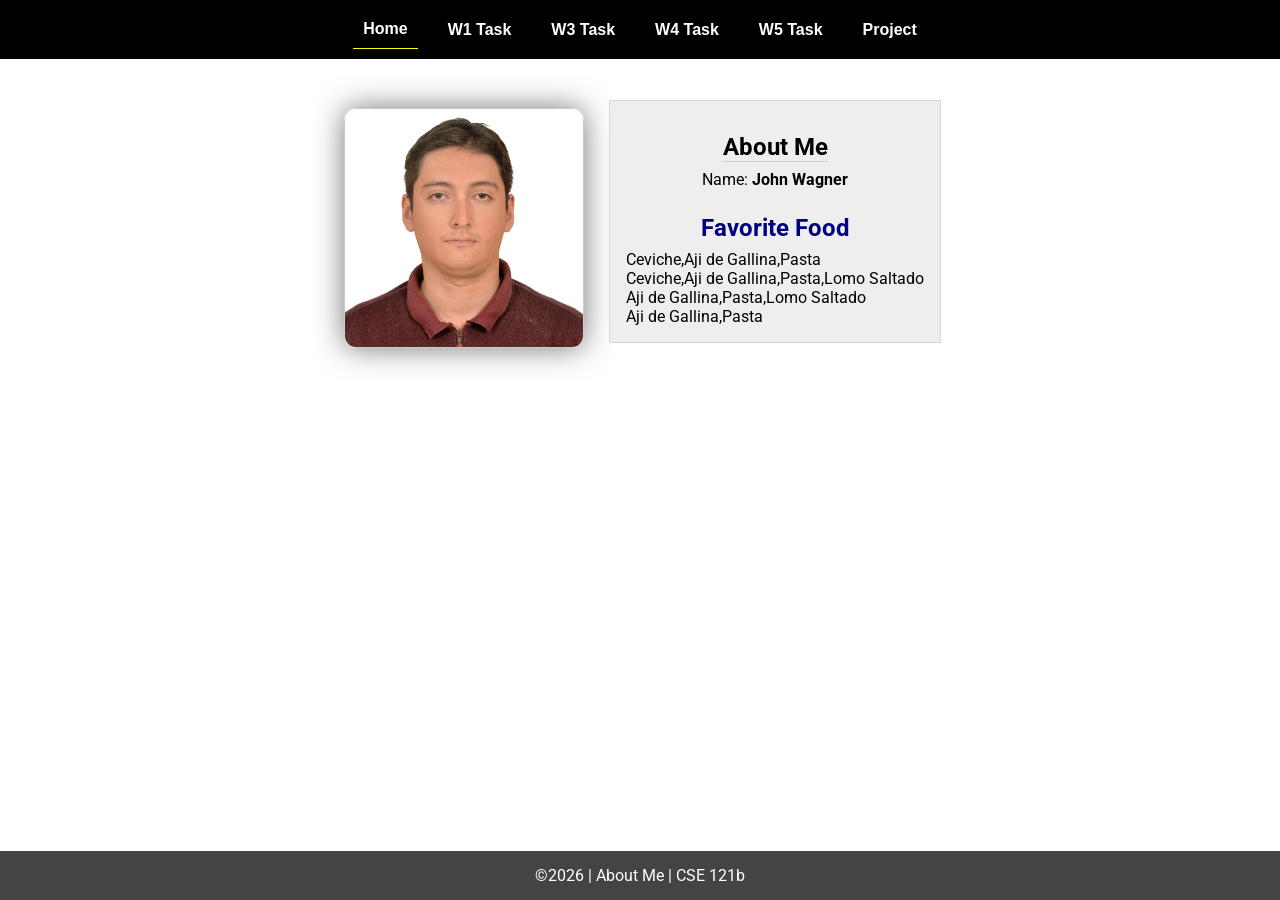
<file: index.html>
<!DOCTYPE html>
<html lang="en">
  <head>
    <meta charset="UTF-8" />
    <meta name="viewport" content="width=device-width, initial-scale=1.0" />
    <title>About Me | CSE 121b | W02: Programming Tasks</title>
    <link rel="preconnect" href="https://fonts.googleapis.com" />
    <link rel="preconnect" href="https://fonts.gstatic.com" crossorigin />
    <link
      href="https://fonts.googleapis.com/css2?family=Roboto:wght@400;600&display=swap"
      rel="stylesheet"
    />
    <link rel="stylesheet" href="styles/main.css" />
  </head>

  <body>
    <nav>
      <ul id="menu">
        <li><a id="toggleMenu">&equiv;</a></li>
        <li><a href="index.html" class="active">Home</a></li>
        <li><a href="w01-task.html">W1 Task</a></li>
        <li><a href="w03-task.html">W3 Task</a></li>
        <li><a href="w04-task.html">W4 Task</a></li>
        <li><a href="w05-task.html">W5 Task</a></li>
        <li><a href="project.html">Project</a></li>
      </ul>
    </nav>
    <main id="home">
      <picture>
        <img src="images/placeholder.png" alt="Placeholder Image" />
      </picture>
      <section>
        <h1>About Me</h1>
        <div class="info">Name: <span id="name"></span></div>
        <h2>Favorite Food</h2>
        <div class="block" id="food"></div>
      </section>
    </main>
    <footer>&copy;<span id="year"></span> | About Me | CSE 121b</footer>
    <script src="scripts/main.js"></script>
    <script src="scripts/w02-task.js"></script>
  </body>
</html>
</file>
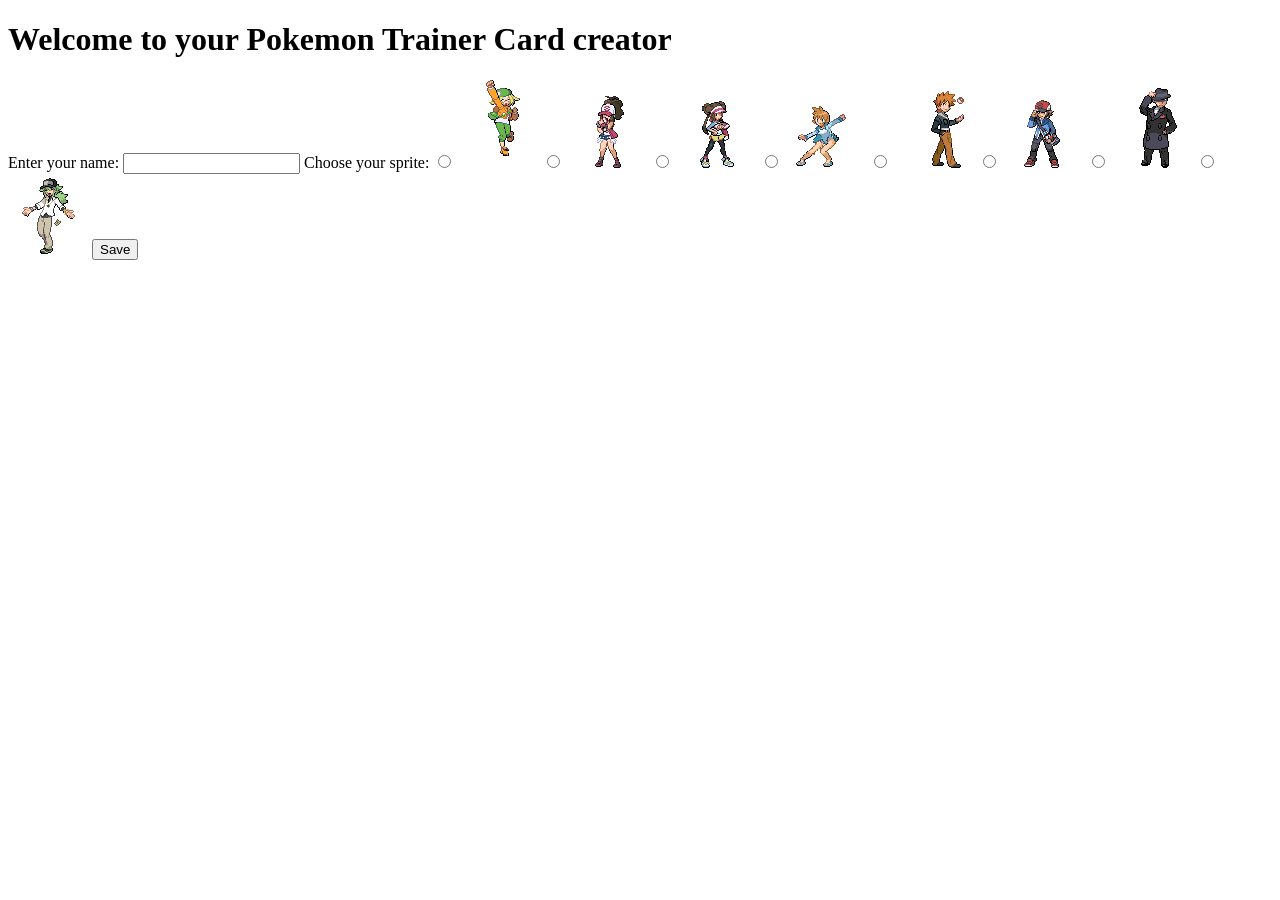
<file: Final_Project.html>
<!DOCTYPE html>
<html lang="en">
  <head>
    <meta charset="UTF-8" />
    <meta name="viewport" content="width=device-width, initial-scale=1.0" />
    <title>Final Project</title>
  </head>
  <body>
    <h1 id="site_title">Welcome to your Pokemon Trainer Card creator</h1>
    <div id="user_info">
      <label for="pkTrainerName">Enter your name: </label>
      <input id="pkTrainerName" name="pkTrainerName" type="text" />
      <label>Choose your sprite: </label>
      <input
        type="radio"
        id="pkTrainerSprite_Bianca"
        name="pkTrainerSprite"
        value="./images/Bianca_PK.png"
      />
      <label for="pkTrainerSprite_Bianca"
        ><img src="./images/Bianca_PK.png"
      /></label>
      <input
        type="radio"
        id="pkTrainerSprite_female"
        name="pkTrainerSprite"
        value="./images/female_prota_PK.png"
      />
      <label for="pkTrainerSprite_female"
        ><img src="./images/female_prota_PK.png"
      /></label>
      <input
        type="radio"
        id="pkTrainerSprite_female2"
        name="pkTrainerSprite"
        value="./images/female_prota2_PK.png"
      />
      <label for="pkTrainerSprite_female2"
        ><img src="./images/female_prota2_PK.png"
      /></label>
      <input
        type="radio"
        id="pkTrainerSprite_misty"
        name="pkTrainerSprite"
        value="./images/misty_PK.png"
      />
      <label for="pkTrainerSprite_misty"
        ><img src="./images/misty_PK.png"
      /></label>
      <input
        type="radio"
        id="pkTrainerSprite_Blue"
        name="pkTrainerSprite"
        value="./images/Blue_PK.png"
      />
      <label for="pkTrainerSprite_Blue"
        ><img src="./images/Blue_PK.png"
      /></label>
      <input
        type="radio"
        id="pkTrainerSprite_male"
        name="pkTrainerSprite"
        value="./images/pkTrainerSprite_male.png"
      />
      <label for="pkTrainerSprite_male"
        ><img src="./images/male_prota_PK.png"
      /></label>
      <input
        type="radio"
        id="pkTrainerSprite_giovanni"
        name="pkTrainerSprite"
        value="./images/giovanni_PK.png"
      />
      <label for="pkTrainerSprite_giovanni"
        ><img src="./images/giovanni_PK.png"
      /></label>
      <input
        type="radio"
        id="pkTrainerSprite_N"
        name="pkTrainerSprite"
        value="./images/N_PK.png"
      />
      <label for="pkTrainerSprite_N"><img src="./images/N_PK.png" /></label>
      <button id="submit_trainer_info">Save</button>
    </div>
    <script src="./scripts/final_project.js"></script>
  </body>
</html>
</file>
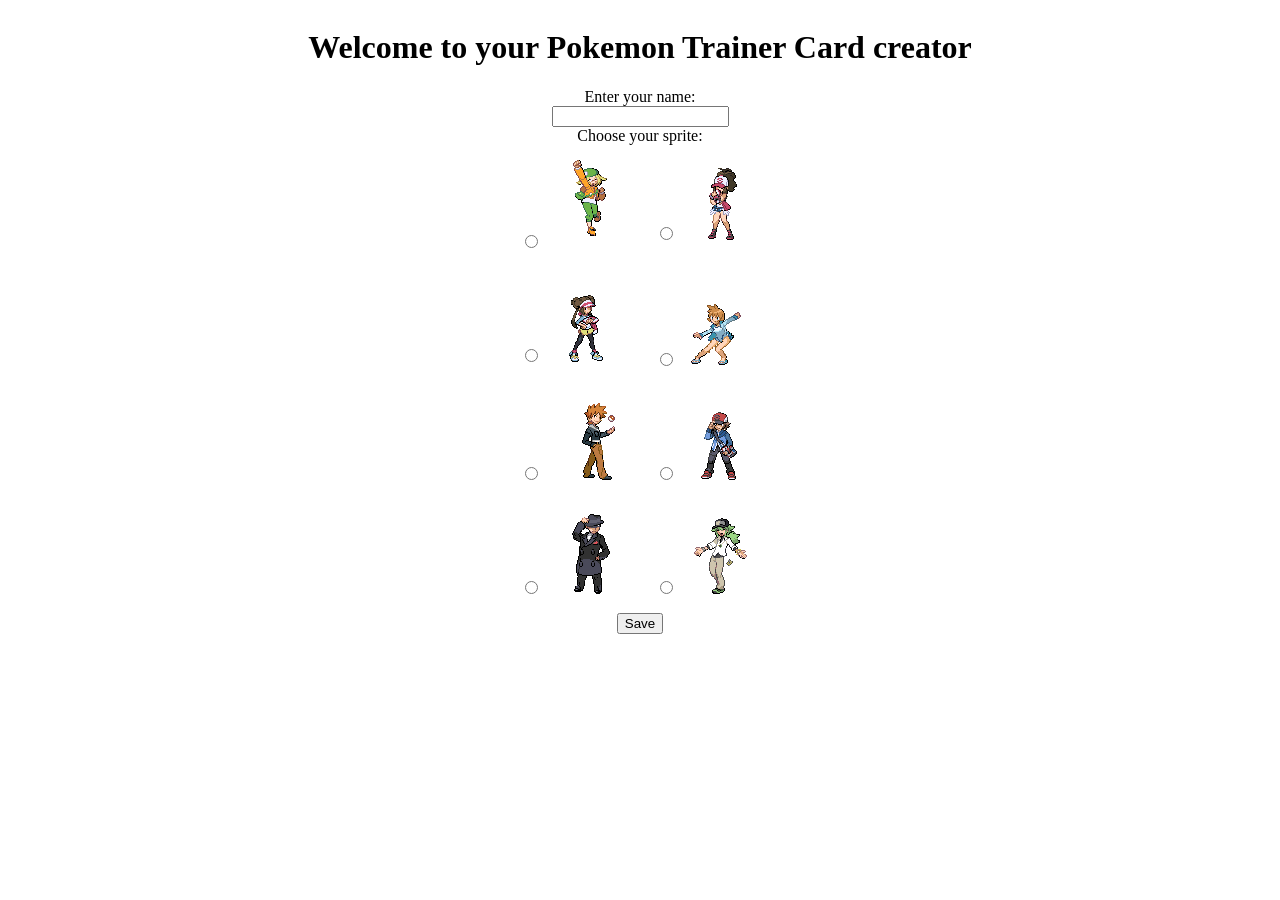
<file: project.html>
<!DOCTYPE html>
<html lang="en">
  <head>
    <meta charset="UTF-8" />
    <meta name="viewport" content="width=device-width, initial-scale=1.0" />
    <title>Final Project</title>
    <link rel="stylesheet" href="styles/project.css" />
  </head>
  <body>
    <h1 id="site_title">Welcome to your Pokemon Trainer Card creator</h1>
    <div id="user_info">
      <label for="pkTrainerName">Enter your name: </label>
      <input id="pkTrainerName" name="pkTrainerName" type="text" />
      <label>Choose your sprite: </label>
      <div class="spriteOptions">
        <div class="spriteSelection">
          <input
            type="radio"
            id="pkTrainerSprite_Bianca"
            name="pkTrainerSprite"
            value="./images/Bianca_PK.png"
          />
          <label for="pkTrainerSprite_Bianca"
            ><img src="./images/Bianca_PK.png"
          /></label>
        </div>
        <div class="spriteSelection">
          <input
            type="radio"
            id="pkTrainerSprite_female"
            name="pkTrainerSprite"
            value="./images/female_prota_PK.png"
          />
          <label for="pkTrainerSprite_female"
            ><img src="./images/female_prota_PK.png"
          /></label>
        </div>
        <div class="spriteSelection">
          <input
            type="radio"
            id="pkTrainerSprite_female2"
            name="pkTrainerSprite"
            value="./images/female_prota2_PK.png"
          />
          <label for="pkTrainerSprite_female2"
            ><img src="./images/female_prota2_PK.png"
          /></label>
        </div>
        <div class="spriteSelection">
          <input
            type="radio"
            id="pkTrainerSprite_misty"
            name="pkTrainerSprite"
            value="./images/misty_PK.png"
          />
          <label for="pkTrainerSprite_misty"
            ><img src="./images/misty_PK.png"
          /></label>
        </div>
        <div class="spriteSelection">
          <input
            type="radio"
            id="pkTrainerSprite_Blue"
            name="pkTrainerSprite"
            value="./images/Blue_PK.png"
          />
          <label for="pkTrainerSprite_Blue"
            ><img src="./images/Blue_PK.png"
          /></label>
        </div>
        <div class="spriteSelection">
          <input
            type="radio"
            id="pkTrainerSprite_male"
            name="pkTrainerSprite"
            value="./images/male_prota_PK.png"
          />
          <label for="pkTrainerSprite_male"
            ><img src="./images/male_prota_PK.png"
          /></label>
        </div>
        <div class="spriteSelection">
          <input
            type="radio"
            id="pkTrainerSprite_giovanni"
            name="pkTrainerSprite"
            value="./images/giovanni_PK.png"
          />
          <label for="pkTrainerSprite_giovanni"
            ><img src="./images/giovanni_PK.png"
          /></label>
        </div>
        <div class="spriteSelection">
          <input
            type="radio"
            id="pkTrainerSprite_N"
            name="pkTrainerSprite"
            value="./images/N_PK.png"
          />
          <label for="pkTrainerSprite_N"><img src="./images/N_PK.png" /></label>
        </div>
      </div>
      <button id="submit_trainer_info">Save</button>
    </div>
    <script src="./scripts/final_project.js"></script>
  </body>
</html>
</file>
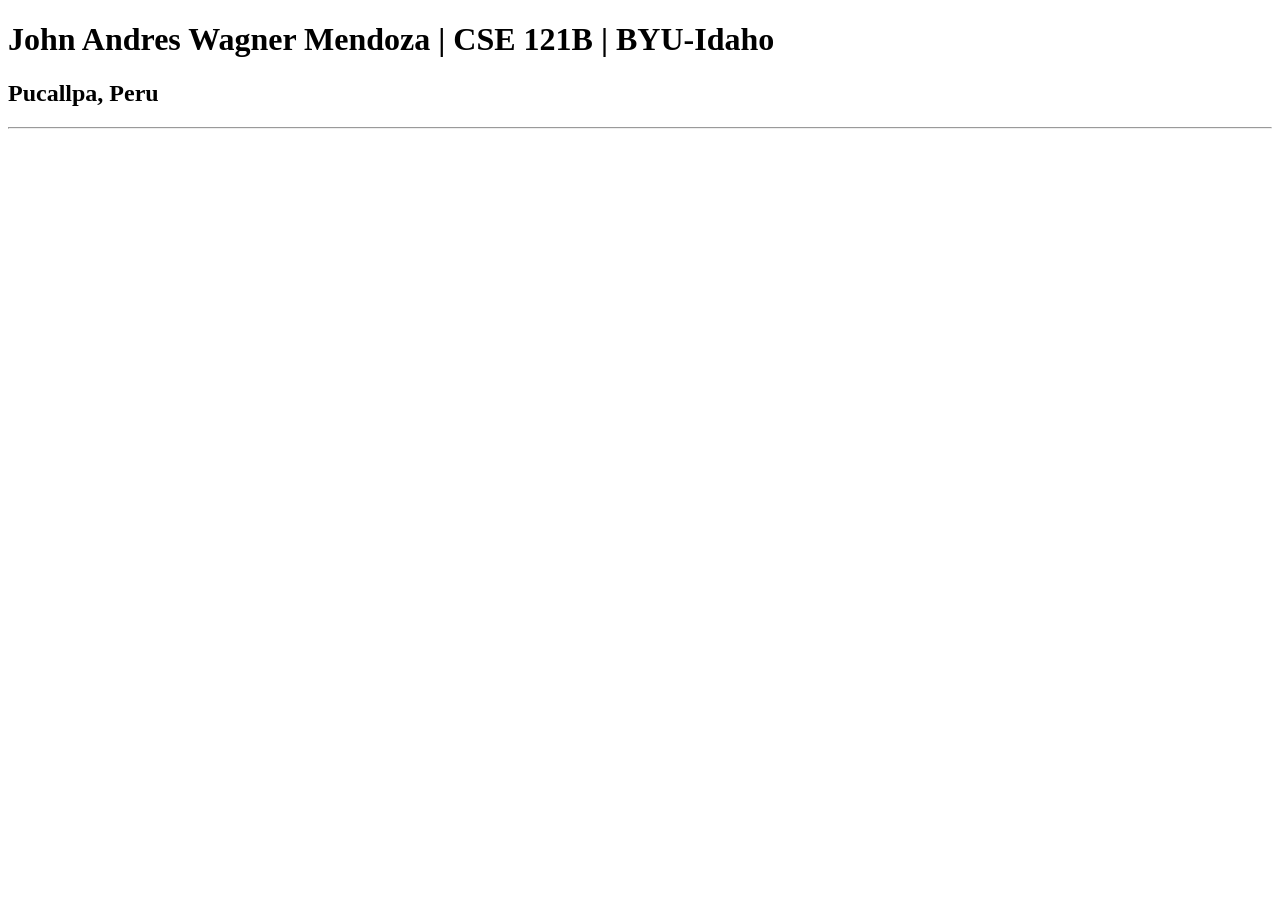
<file: test.html>
<!DOCTYPE html>
<html lang="en">
  <head>
    <meta charset="UTF-8" />
    <meta name="viewport" content="width=device-width, initial-scale=1.0" />
    <title>John Andres Wagner Mendoza | CSE 121B | BYU-Idaho</title>
  </head>
  <body>
    <h1>John Andres Wagner Mendoza | CSE 121B | BYU-Idaho</h1>
    <h2>Pucallpa, Peru</h2>
    <hr>
  </body>
</html>
</file>
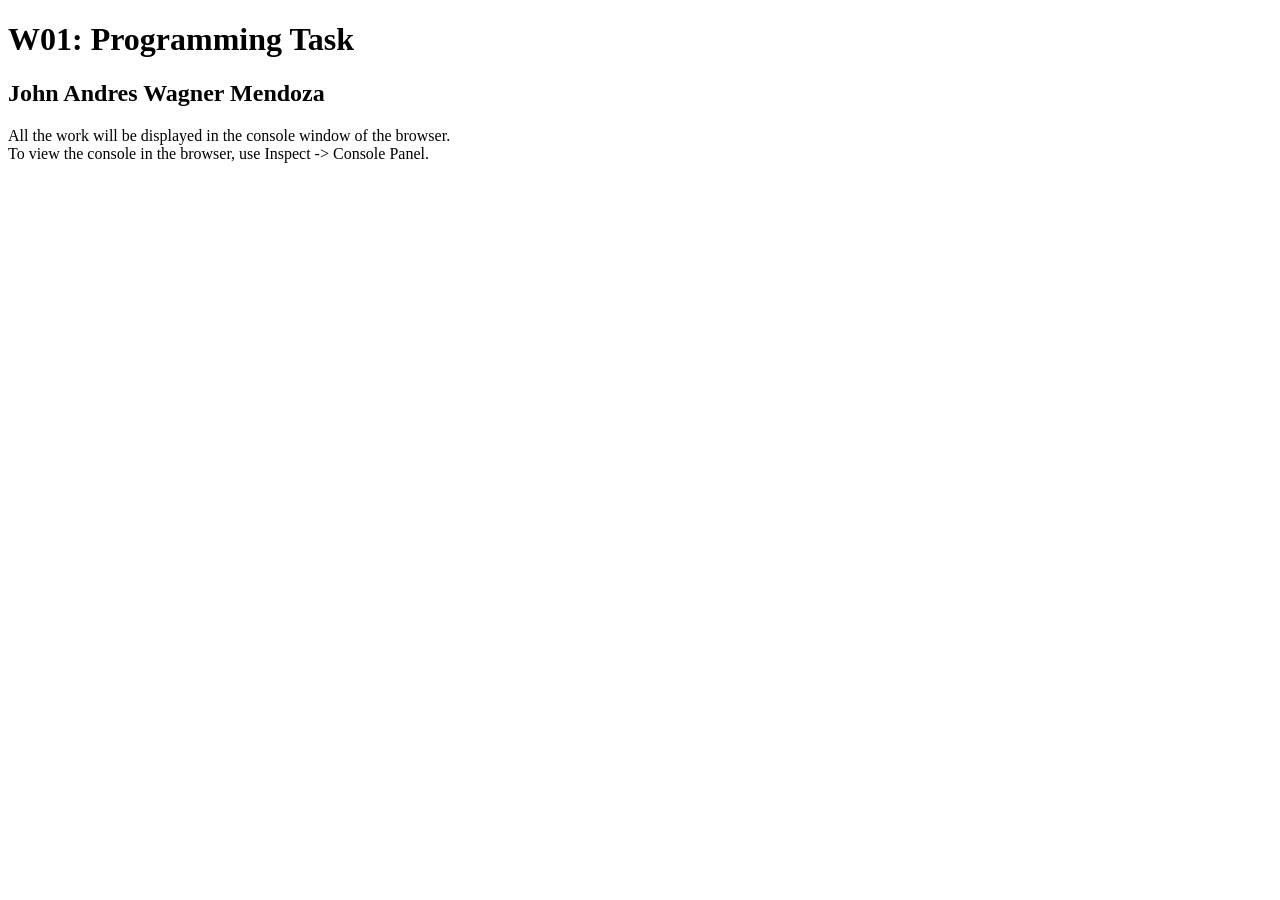
<file: w01-task.html>
<!DOCTYPE html>
<html lang="en">

<head>
  <meta charset="UTF-8">
  <meta name="viewport" content="width=device-width, initial-scale=1.0">
  <title>W01: Programming Task</title>
</head>

<body>
  <h1>W01: Programming Task</h1>
  <h2>John Andres Wagner Mendoza</h2>
  <p>All the work will be displayed in the console window of the browser.
    <br>To view the console in the browser, use Inspect -> Console Panel.
  </p>

  <script src="w01-task.js"></script>

</body>
</html>
</file>
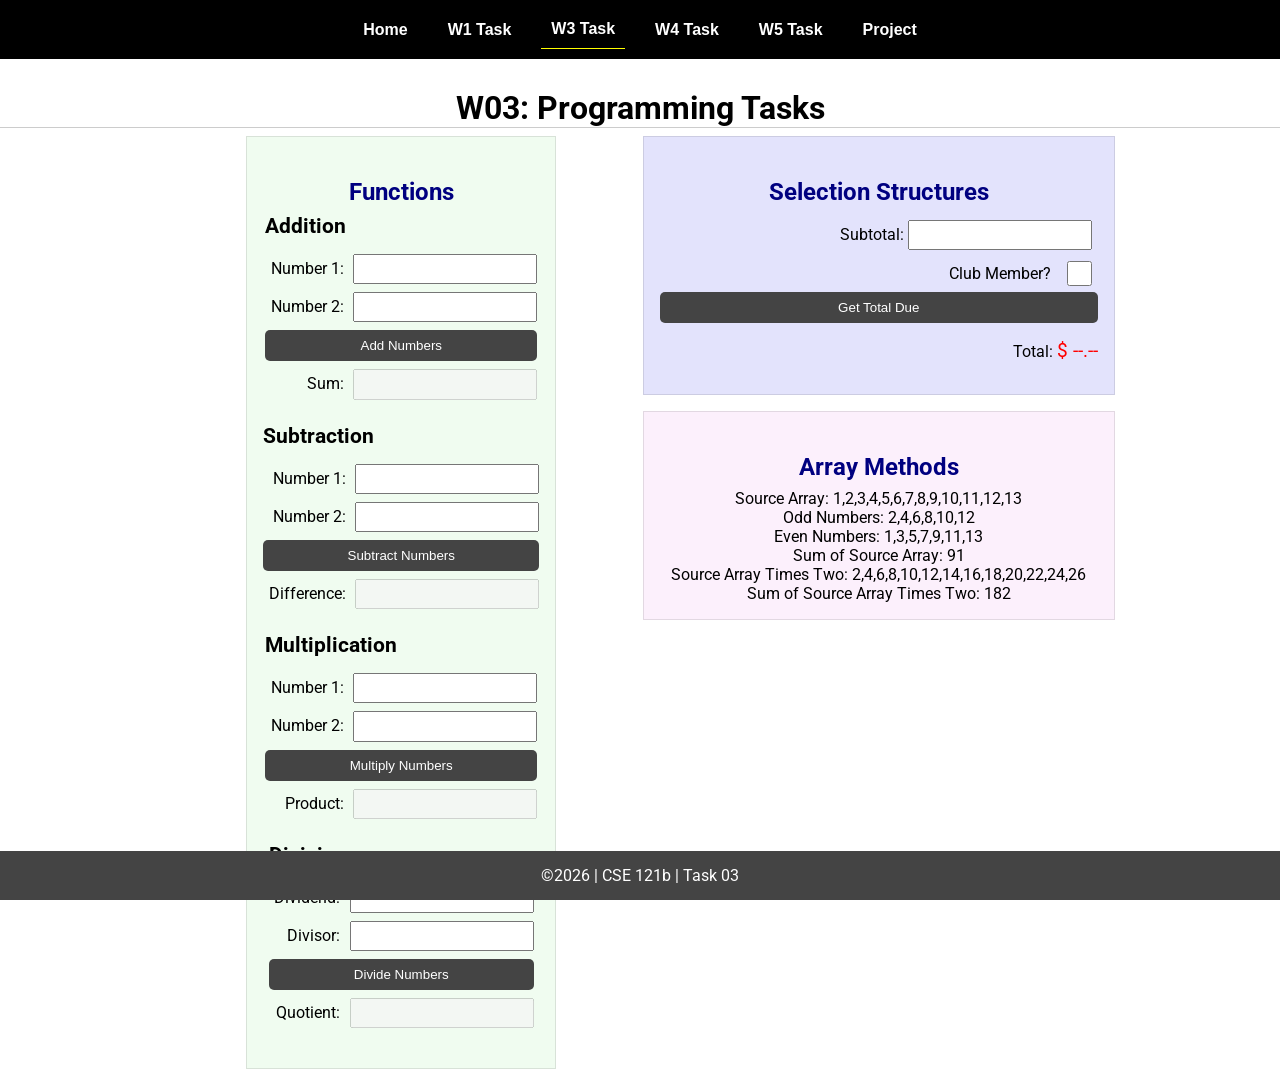
<file: w03-task.html>
<!DOCTYPE html>
<html lang="en">

<head>
    <meta charset="UTF-8">
    <meta name="viewport" content="width=device-width, initial-scale=1.0">
    <title>CSE 121b | W03: Programming Tasks</title>
    <link rel="preconnect" href="https://fonts.googleapis.com">
    <link rel="preconnect" href="https://fonts.gstatic.com" crossorigin>
    <link href="https://fonts.googleapis.com/css2?family=Roboto:wght@400;600&display=swap"
        rel="stylesheet">
    <link rel="stylesheet" href="styles/main.css">
</head>

<body>
    <nav>
        <ul id="menu">
            <li><a id="toggleMenu">&equiv;</a></li>
            <li><a href="index.html">Home</a></li>
            <li><a href="w01-task.html">W1 Task</a></li>
            <li><a href="w03-task.html" class="active">W3 Task</a></li>
            <li><a href="w04-task.html">W4 Task</a></li>
            <li><a href="w05-task.html">W5 Task</a></li>
            <li><a href="project.html">Project</a></li>
        </ul>
    </nav>>
    <header>
        <h1>W03: Programming Tasks</h1>
    </header>
    <main id="task3">
        <section id="section1">
            <h2>Functions</h2>
            <article>
                <h3>Addition</h3>
                <div>
                    <label for="add1">Number 1:</label>
                    <input type="text" id="add1" name="add1">
                </div>
                <div>
                    <label for="add2">Number 2:</label>
                    <input type="text" id="add2" name="add2">
                </div>
                <div>
                    <input type="button" id="addNumbers" value="Add Numbers">
                </div>
                <div>
                    <label for="sum">Sum:</label>
                    <input type="text" id="sum" name="sum" disabled>
                </div>
            </article>
            <article>
                <h3>Subtraction</h3>
                <div>
                    <label for="subtract1">Number 1:</label>
                    <input type="text" id="subtract1" name="subtract1">
                </div>
                <div>
                    <label for="subtract2">Number 2:</label>
                    <input type="text" id="subtract2" name="subtract2">
                </div>
                <div>
                    <input type="button" id="subtractNumbers" value="Subtract Numbers">
                </div>
                <div>
                    <label for="difference">Difference:</label>
                    <input type="text" id="difference" name="difference" disabled>
                </div>
            </article>
            <article>
                <h3>Multiplication</h3>
                <div>
                    <label for="factor1">Number 1:</label>
                    <input type="text" id="factor1" name="factor1">
                </div>
                <div>
                    <label for="factor2">Number 2:</label>
                    <input type="text" id="factor2" name="factor2">
                </div>
                <div>
                    <input type="button" id="multiplyNumbers" value="Multiply Numbers">
                </div>
                <div>
                    <label for="product">Product:</label>
                    <input type="text" id="product" name="product" disabled>
                </div>
            </article>
            <article>
                <h3>Division</h3>
                <div>
                    <label for="dividend">Dividend:</label>
                    <input type="text" id="dividend" name="dividend">
                </div>
                <div>
                    <label for="divisor">Divisor:</label>
                    <input type="text" id="divisor" name="divisor">
                </div>
                <div>
                    <input type="button" id="divideNumbers" value="Divide Numbers">
                </div>
                <div>
                    <label for="quotient">Quotient:</label>
                    <input type="text" id="quotient" name="quotient" disabled>
                </div>
            </article>
        </section>
        <div>
            <section id="section2">
                <h2>Selection Structures</h2>
                <label class="right">Subtotal:
                    <input type="number" id="subtotal" size="5">
                </label>
                <label class="middle right">
                    Club Member?
                    <input type="checkbox" id="member">
                </label>
                <div class="right">
                    <input type="button" id="getTotal" value="Get Total Due">
                </div>
                <div class="right">Total:
                    <span class="larger" id="total">$ --.--</span>
                </div>
            </section>
            <section id="section3">
                <h2>Array Methods</h2>
                <p>
                    Source Array: <span id="array"></span>
                </p>
                <p>
                    Odd Numbers: <span id="odds"></span>
                </p>
                <p>
                    Even Numbers: <span id="evens"></span>
                </p>
                <p>
                    Sum of Source Array: <span id="sumOfArray"></span>
                </p>
                <p>
                    Source Array Times Two: <span id="multiplied"></span>
                </p>
                <p>
                    Sum of Source Array Times Two: <span id="sumOfMultiplied"></span>
                </p>
            </section>
        </div>
    </main>
    <footer>
        &copy;<span id="year"></span> | CSE 121b | Task 03
    </footer>
    <script src="scripts/main.js"></script>
    <script>
        document.getElementById("year").innerHTML = new Date().getFullYear();
    </script>
    <script src="scripts/w03-task.js"></script>
</body>

</html>
</file>
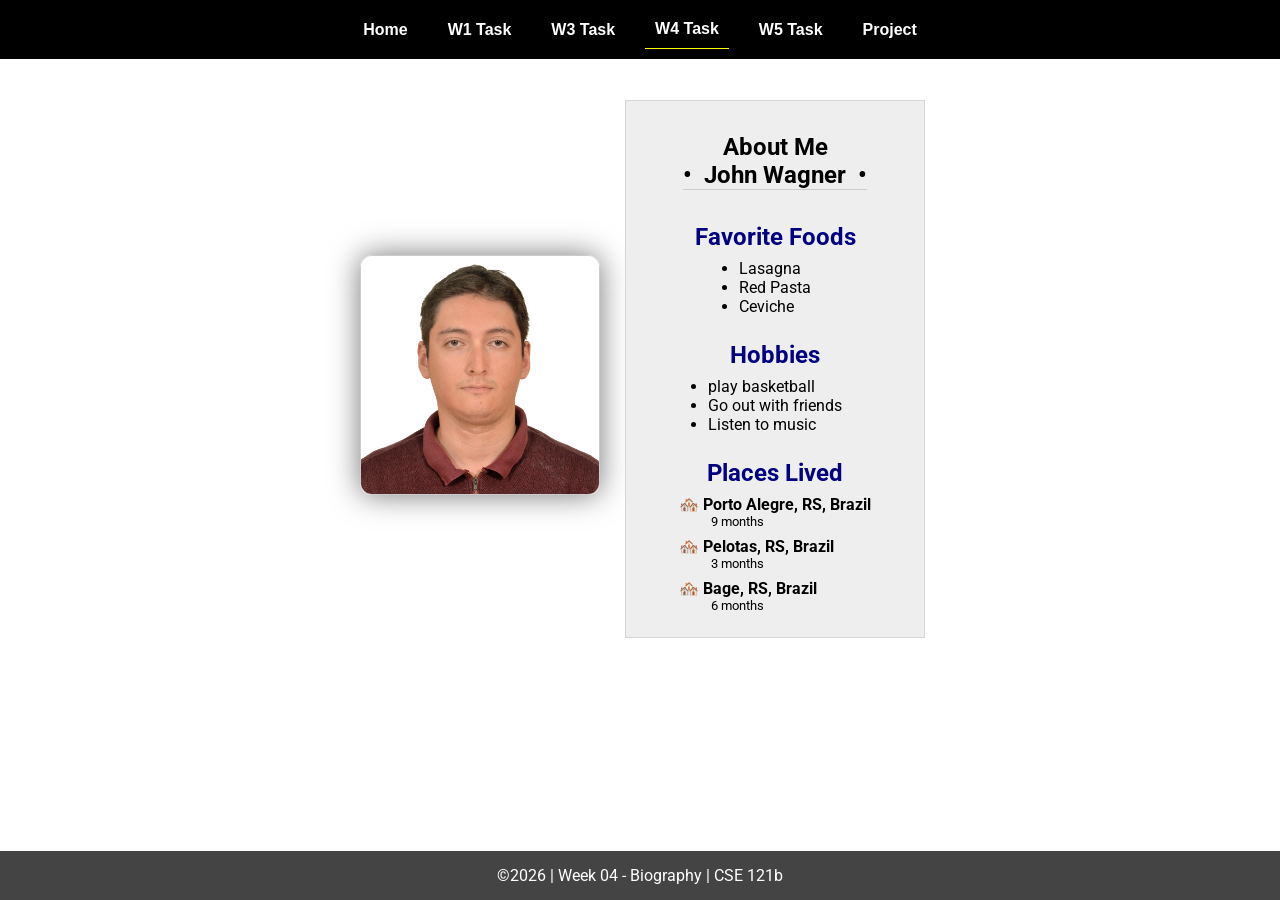
<file: w04-task.html>
<!DOCTYPE html>
<html lang="en">

<head>
  <meta charset="UTF-8">
  <meta name="viewport" content="width=device-width, initial-scale=1.0">
  <title>CSE 121b | W04: Programming Tasks</title>
  <link rel="preconnect" href="https://fonts.googleapis.com">
  <link rel="preconnect" href="https://fonts.gstatic.com" crossorigin>
  <link href="https://fonts.googleapis.com/css2?family=Roboto:wght@400;600&display=swap"
    rel="stylesheet">
  <link rel="stylesheet" href="styles/main.css">
</head>

<body>
  <nav>
    <ul id="menu">
      <li><a id="toggleMenu">&equiv;</a></li>
      <li><a href="index.html">Home</a></li>
      <li><a href="w01-task.html">W1 Task</a></li>
      <li><a href="w03-task.html">W3 Task</a></li>
      <li><a href="w04-task.html" class="active">W4 Task</a></li>
      <li><a href="w05-task.html">W5 Task</a></li>
      <li><a href="project.html">Project</a></li>
    </ul>
  </nav>
  <main id="home">
    <picture>
      <img id="photo" src="images/placeholder.png" alt="Placeholder Image">
    </picture>
    <section>
      <h1>About Me<br>• &nbsp;<span id="name"></span>&nbsp; •</h1>
      <h2>Favorite Foods</h2>
      <ul id="favorite-foods"></ul>
      <h2>Hobbies</h2>
      <ul id="hobbies"></ul>
      <h2>Places Lived</h2>
      <dl id="places-lived"></dl>
    </section>
  </main>

  <footer>
    &copy;<span id="year"></span> | Week 04 - Biography | CSE 121b
  </footer>
  <script src="scripts/main.js"></script>
  <script>
    document.getElementById("year").innerHTML = new Date().getFullYear();
  </script>
  <script src="scripts/w04-task.js"></script>
</body>

</html>
</file>
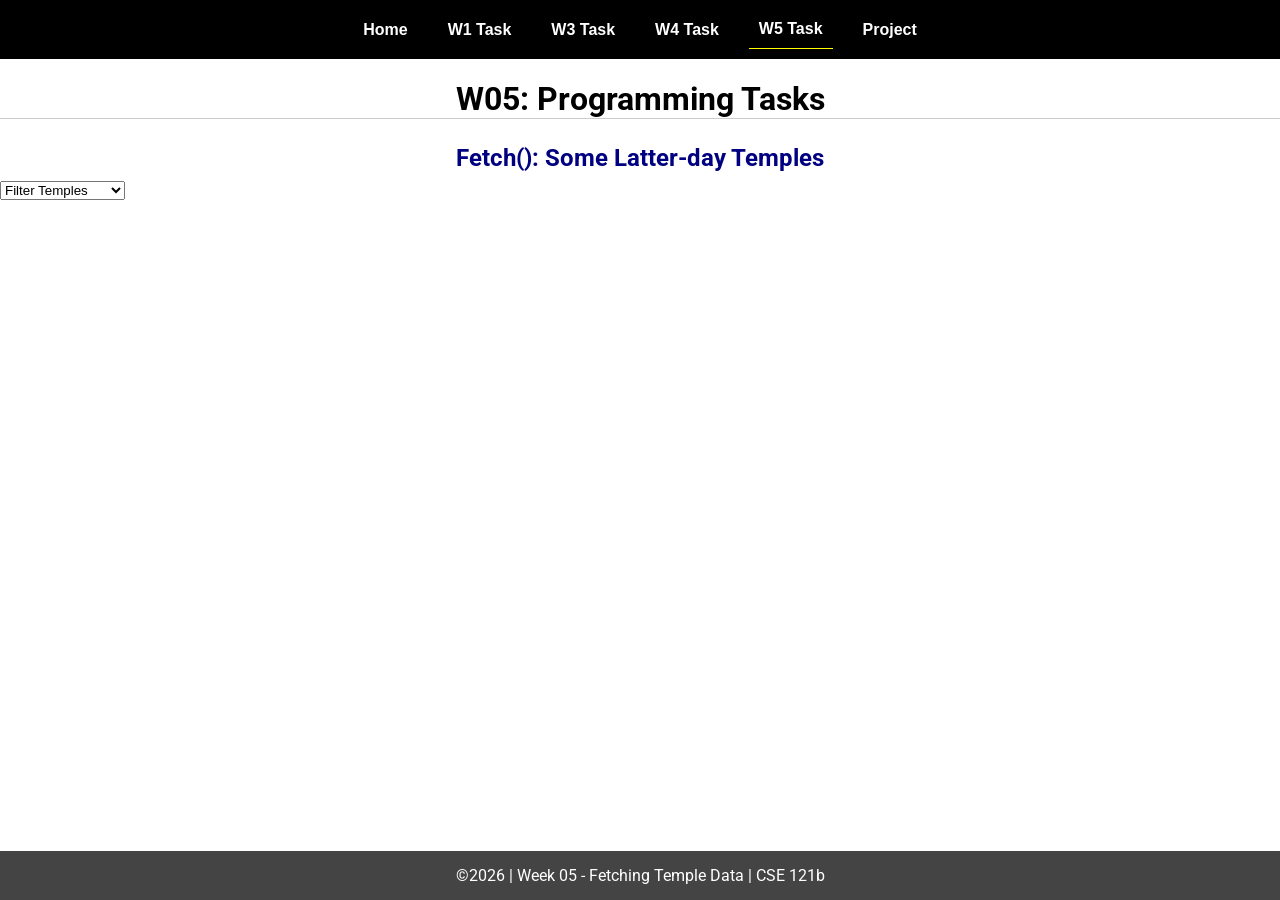
<file: w05-task.html>
<!DOCTYPE html>
<html lang="en">

<head>
  <meta charset="UTF-8">
  <meta name="viewport" content="width=device-width, initial-scale=1.0">
  <title>CSE 121b | W05: Programming Tasks</title>
  <link rel="preconnect" href="https://fonts.googleapis.com">
  <link rel="preconnect" href="https://fonts.gstatic.com" crossorigin>
  <link href="https://fonts.googleapis.com/css2?family=Roboto:wght@400;600&display=swap"
    rel="stylesheet">
  <link rel="stylesheet" href="styles/main.css">
</head>

<body>
  <nav>
    <ul id="menu">
      <li><a id="toggleMenu">&equiv;</a></li>
      <li><a href="index.html">Home</a></li>
      <li><a href="w01-task.html">W1 Task</a></li>
      <li><a href="w03-task.html">W3 Task</a></li>
      <li><a href="w04-task.html">W4 Task</a></li>
      <li><a href="w05-task.html" class="active">W5 Task</a></li>
      <li><a href="project.html">Project</a></li>
    </ul>
  </nav>
  <main id="gridly">
    <h1>W05: Programming Tasks</h1>
    <h2>Fetch(): Some Latter-day Temples</h2>

    <select id="filtered" title="Choose a data filter.">
      <option value="" disabled selected>Filter Temples</option>
      <option value="utah">Utah</option>
      <option value="notutah">Outside of Utah</option>
      <option value="older">Built Before 1950</option>
      <option value="all">No Filter</option>
    </select>

    <div id="temples">
    </div>
  </main>


  <footer>
    &copy;<span id="year"></span> | Week 05 - Fetching Temple Data | CSE 121b
  </footer>
  <script src="scripts/main.js"></script>
  <script>
    document.getElementById("year").innerHTML = new Date().getFullYear();
  </script>
  <script src="scripts/w05-task.js"></script>
</body>

</html>
</file>
<file: styles/main.css>
/* Universal Selector */
* {
    margin: 0;
    padding: 0;
    box-sizing: border-box;
}

/* HTML Selectors */
body {
    font-family: 'Roboto', Helvetica, sans-serif;
}

nav {
    background-color: black;
    width: 100%;
    position: fixed;
    top: 0;
}

nav ul {
    display: flex;
    flex-direction: column;
    align-items: center;
    max-width: -moz-fit-content;
    max-width: fit-content;
    margin: 0 auto;
}

nav ul li {
    flex: 1 1 auto;
}

nav ul li:first-child {
    display: block;
    font-size: 2rem;
}

nav ul li:first-child a {
    padding: 1px 10px;
}

nav ul li {
    display: none;
    list-style: none;
    margin: 10px;
}

nav ul li a {
    display: block;
    padding: 10px;
    text-decoration: none;
    font-weight: 600;
    color: white;
    text-align: center;
    font-family: 'Arial Narrow', Arial, sans-serif;
}

nav ul li a:hover {
    background-color: #efefef;
    color: black;
}

h1,
h2 {
    text-align: center;
    margin: 1rem 0 .5rem;
}

h1 {
    border-bottom: 1px solid #ccc;
}

#gridly h1 {
    margin-top: 80px;
}

h2 {
    font-size: 1.5rem;
    color: navy;
    text-align: center;
    margin-top: 25px;
}

h3 {
    font-size: 1.3rem;
    margin-bottom: 1rem;
}

header {
    margin-top: 70px;
}

picture {
    margin: 0 auto;
}

picture img {
    width: 240px;
    height: auto;
    border-radius: 5%;
    border: 1px solid #ccc;
    box-shadow: 0 0 30px #777;
}

section {
    display: flex;
    flex-direction: column;
    align-items: center;
    margin: 0 auto 1rem;
    border: 1px solid rgba(0, 0, 0, .1);
    padding: 1rem;
    background-color: #eee;
}

article {
    margin-bottom: 1rem;
}

article div {
    margin-bottom: .5rem;
    text-align: right;
}

label {
    padding: .35rem;
}

input {
    padding: .35rem;
}

input[type="button"] {
    padding: .5rem;
    background-color: #444;
    color: white;
    border: none;
    border-radius: 5px;
    cursor: pointer;
    width: 100%
}

input[type="checkbox"] {
    width: 25px;
    height: 25px;
}

dt {
    font-weight: 700;
}

dt::before {
    content: "🏘️ ";
}

dd {
    margin: 0 0 .5rem 2rem;
    font-size: smaller;
}

footer {
    background-color: #444;
    color: white;
    padding: 15px;
    text-align: center;
    width: 100%;
    position: fixed;
    bottom: 0;
}

/* Class Selectors */
.active {
    border-bottom: 1px solid yellow;
}

.open li {
    display: block;
}

.block {
    display: block;
}

.larger {
    font-size: larger;
    color: red;
}

.right {
    width: 100%;
    text-align: right;
}

.middle {
    display: flex;
    align-items: center;
    justify-content: right;
    gap: 1rem;
}

/* ID Selectors */

#home {
    margin-top: 125px;
    display: grid;
    grid-template-columns: 1fr;
    grid-gap: 20px;
    align-items: center;
    justify-content: center;
}


#section1 {
    background-color: rgb(225, 250, 225, .5);
}

#section2 {
    background-color: rgba(200, 200, 250, 0.5);

}

#section2 div {
    margin-bottom: 1rem;
}

#section3 {
    background-color: rgb(250, 225, 250, .5);
}

#sortBy {
    appearance: none;
    display: flex;
    padding: .5rem;
    background-color: #eee;
    color: #444;
    font-weight: 700;
    margin: 1rem auto;
    width: 200px;
    border: 1px solid rgba(0, 0, 0, .2);
    text-align: center;
}

#sortBy option:disabled {
    font-style: italic;
    padding: 1rem;
    background-color: #111;
    color: #eee;
}

#temples {
    display: grid;
    grid-template-columns: repeat(auto-fit, minmax(320px, 1fr));
    grid-gap: .5rem;
    align-items: center;
    margin-bottom: 3rem;
}

#temples article {
    height: 250px;
    margin: .5rem;
    border: 1px solid rgba(0, 0, 0, .1);
    padding: 1rem;
    background-color: #eee;
    display: flex;
    flex-direction: column;
    align-items: center;
    justify-content: center;
}

#temples h4 {
    color: navy;
    font-size: smaller;
}


#temples img {
    width: 250px;
    height: auto;
    box-shadow: 0 0 30px #777;
    margin: .5rem;
}

/* Media Queries */
@media only screen and (min-width: 32.5em) {
    nav ul {
        flex-direction: row;
    }

    nav ul li:first-child {
        display: none;
    }

    nav ul li {
        display: block;
    }

    section {
        min-width: 300px;
    }

    #home {
        margin: 100px auto 20px;
        grid-template-columns: 250px 1fr;
        max-width: -moz-fit-content;
        max-width: fit-content;
    }

    #task3 {
        display: grid;
        grid-template-columns: 1fr 1fr;
        grid-gap: 5px;
        margin: 0 auto;
        max-width: 950px;
    }

}
</file>
<file: styles/project.css>
*{
    text-align: center;
}
body {
    display: flex;
    flex-direction: column;
    
    align-items: center;
    justify-content: center;
}
#user_info{
    display: flex;
    flex-direction: column;
    width: 75%;
    justify-content: center;
    align-items: center;
    align-self: center;
}


.spriteOptions{
    display: grid;
    grid-template-columns: repeat(2,1fr);
}
.spriteSelection{
    padding: 15px;
}
</file>
